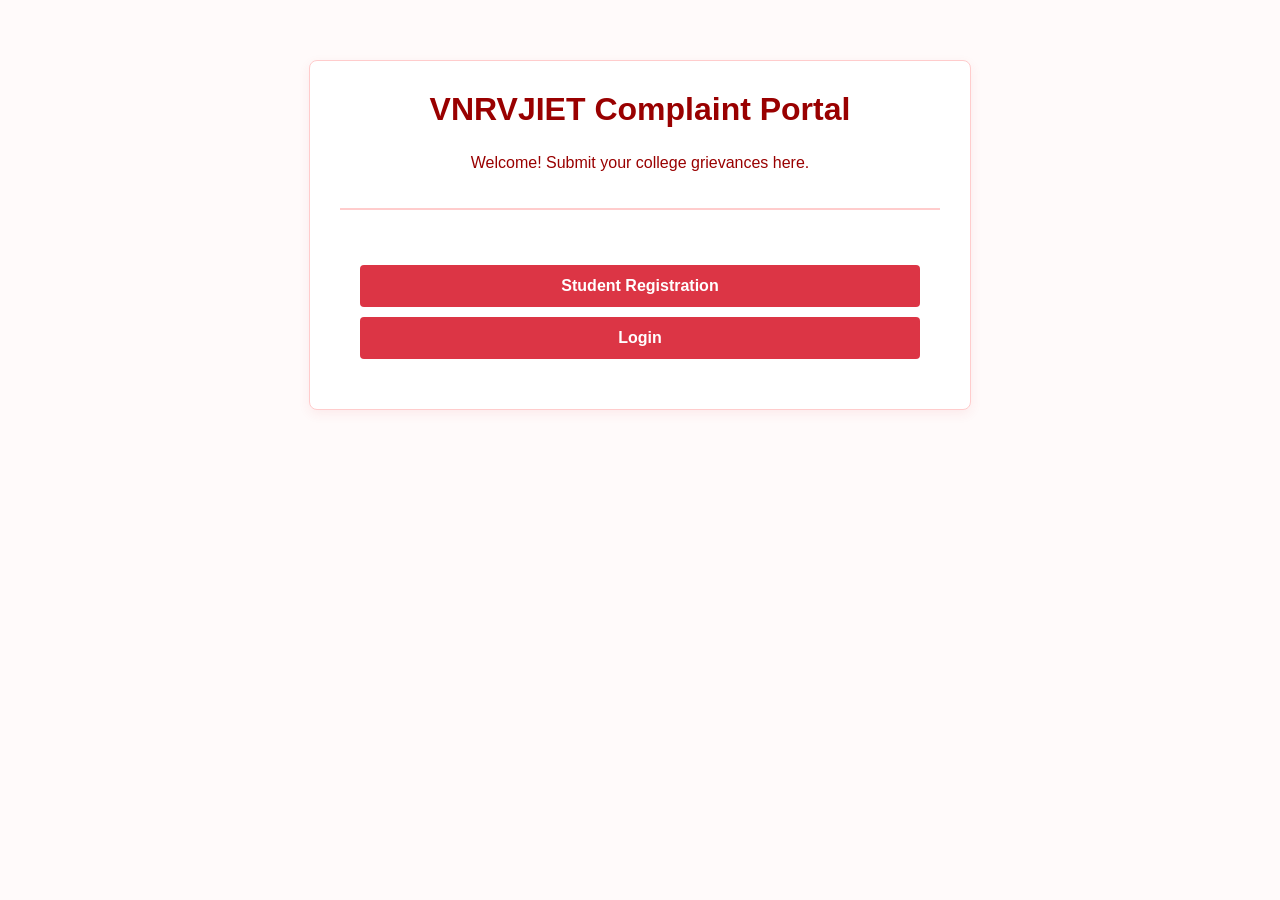
<file: WebContent/index.html>
<!DOCTYPE html>
<html>
<head>
  <title>College Complaint System</title>
  <link rel="stylesheet" href="css/style.css" />
</head>
<body>
  <div class="container">
    <div class="header">
      <h1>VNRVJIET Complaint Portal</h1>
      <p>Welcome! Submit your college grievances here.</p>
    </div>
    
    <div style="text-align: center; padding: 20px;">
      <a href="register.html" class="btn">Student Registration</a>
      <a href="login.html" class="btn">Login</a>
    </div>
  </div>
</body>
</html>
</file>
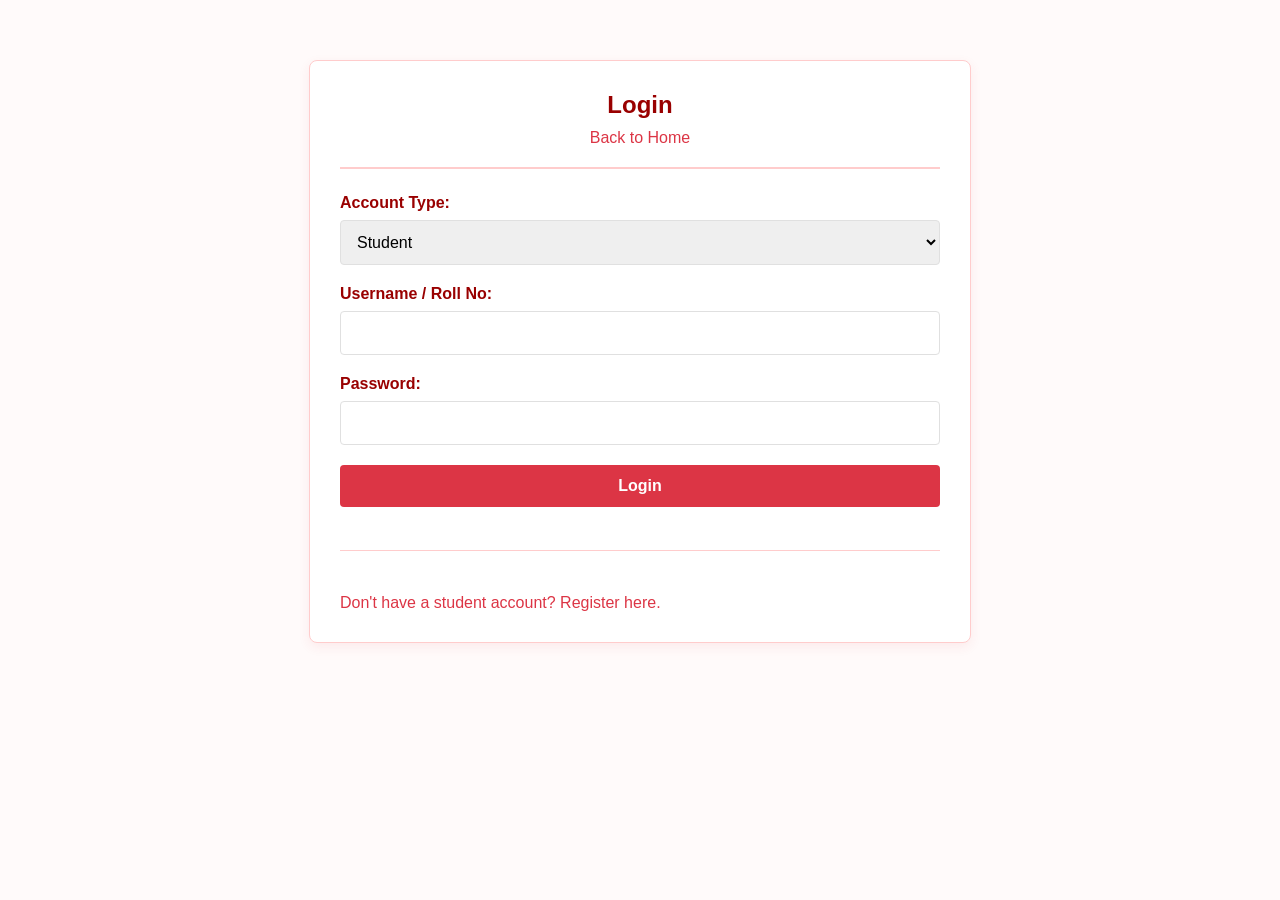
<file: WebContent/login.html>
<!DOCTYPE html>
<html>
<head>
  <title>Login - Complaint System</title>
  <link rel="stylesheet" href="css/style.css" />
</head>
<body>
  <div class="container">
    <div class="header">
      <h2>Login</h2>
      <a href="index.html">Back to Home</a>
    </div>
    
    <div id="error-message" class="msg-error" style="display: none;">
      Invalid password. Please try again.
    </div>
    
    <form action="LoginServlet" method="POST">
      <div class="form-group">
        <label>Account Type:</label>
        <select name="role">
          <option value="student">Student</option>
          <option value="admin">Admin</option>
        </select>
      </div>
      <div class="form-group">
        <label>Username / Roll No:</label>
        <input type="text" name="identifier" required>
      </div>
      <div class="form-group">
        <label>Password:</label>
        <input type="password" name="password" required>
      </div>
      <button type="submit" class="btn">Login</button>
    </form>
    
    <br><hr><br>
    <a href="register.html">Don't have a student account? Register here.</a>
  </div>

  <script>
    window.onload = function() {
      const urlParams = new URLSearchParams(window.location.search);
      if (urlParams.has('error')) {
        document.getElementById('error-message').style.display = 'block';
      }
    };
  </script>
</body>
</html>
</file>
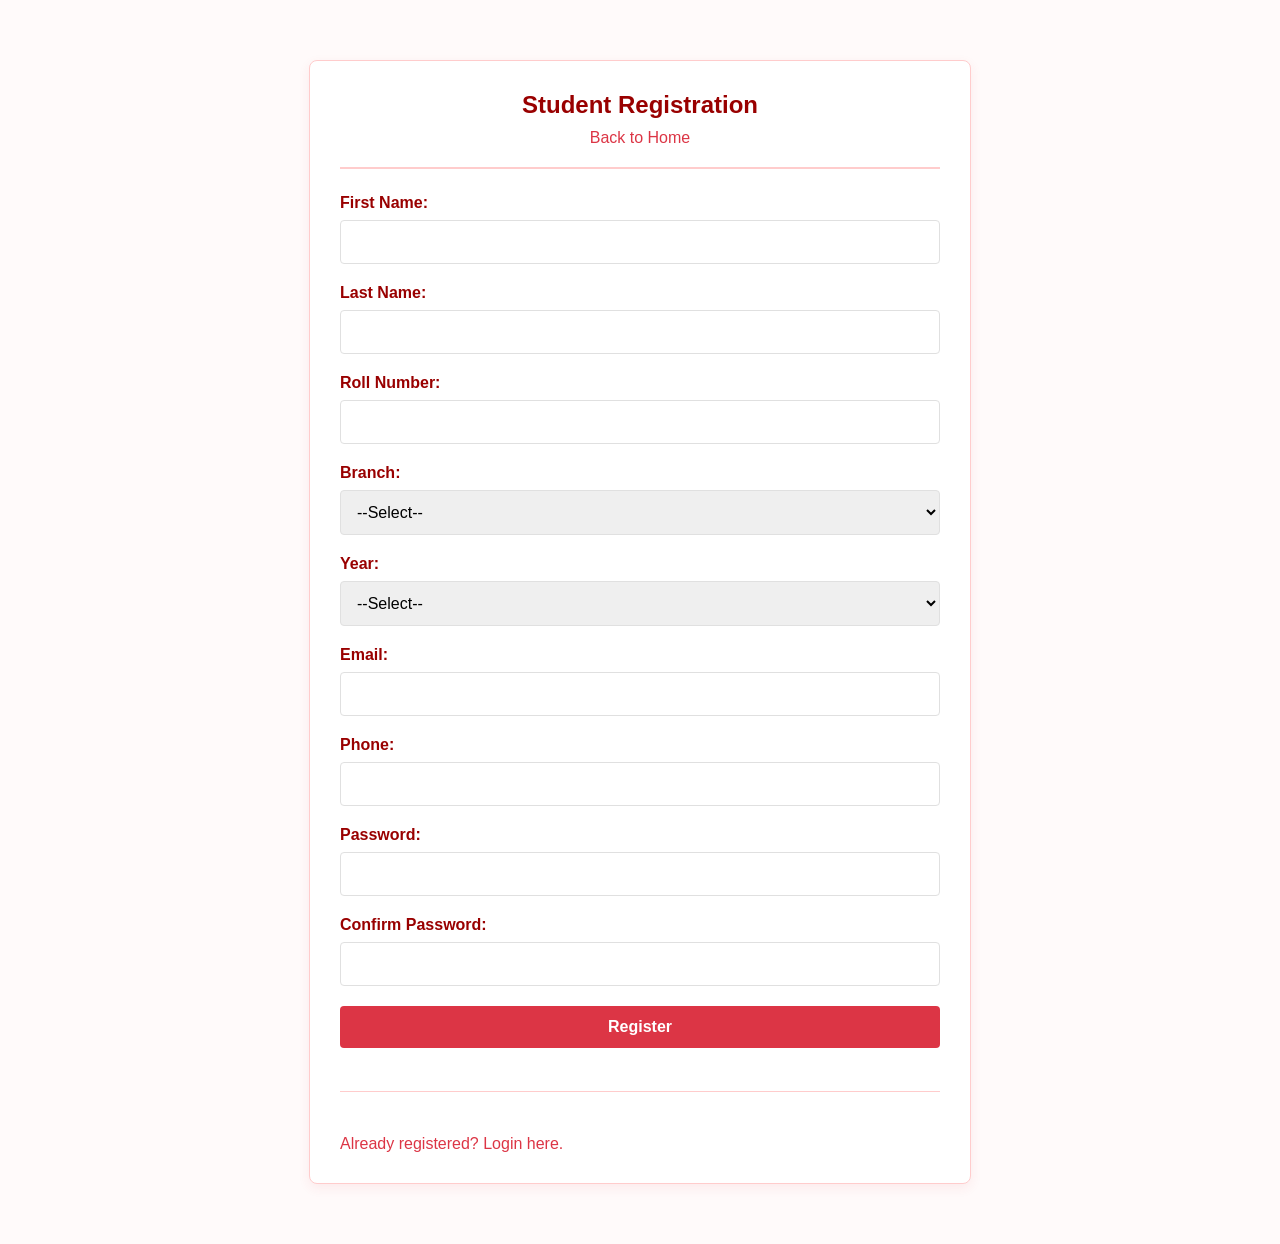
<file: WebContent/register.html>
<!DOCTYPE html>
<html>

<head>
  <title>Register - Complaint System</title>
  <link rel="stylesheet" href="css/style.css" />
</head>

<body>
  <div class="container">
    <div class="header">
      <h2>Student Registration</h2>
      <a href="index.html">Back to Home</a>
    </div>
    <form action="RegisterServlet" method="POST" onsubmit="return validateForm()">

      <div class="form-group">
        <label>First Name:</label>
        <input type="text" name="firstName" required>
      </div>

      <div class="form-group">
        <label>Last Name:</label>
        <input type="text" name="lastName" required>
      </div>

      <div class="form-group">
        <label>Roll Number:</label>
        <input type="text" id="rollNo" name="rollNo" required>
      </div>

      <div class="form-group">
        <label>Branch:</label>
        <select name="branch" required>
          <option value="">--Select--</option>
          <option>CSE</option>
          <option>ECE</option>
          <option>IT</option>
          <option>ME</option>
          <option>EEE</option>
          <option>Civil</option>
        </select>
      </div>

      <div class="form-group">
        <label>Year:</label>
        <select name="year" required>
          <option value="">--Select--</option>
          <option value="1">1</option>
          <option value="2">2</option>
          <option value="3">3</option>
          <option value="4">4</option>
        </select>
      </div>

      <div class="form-group">
        <label>Email:</label>
        <input type="email" name="email" required>
      </div>

      <div class="form-group">
        <label>Phone:</label>
        <input type="text" id="phone" name="phone" required>
      </div>

      <div class="form-group">
        <label>Password:</label>
        <input type="password" id="pw1" name="password" required>
      </div>

      <div class="form-group">
        <label>Confirm Password:</label>
        <input type="password" id="pw2" name="confirmPassword" required>
      </div>

      <button type="submit" class="btn">Register</button>
    </form>

    <br>
    <hr><br>
    <a href="login.html">Already registered? Login here.</a>
  </div>

  <script>
    function validateForm() {
      var roll = document.getElementById("rollNo").value;
      if (roll.trim().length < 5) { alert("Please enter a valid Roll No."); return false; }

      var phone = document.getElementById("phone").value;
      if (phone.length !== 10) { alert("Phone must be exactly 10 digits."); return false; }

      var p1 = document.getElementById("pw1").value;
      var p2 = document.getElementById("pw2").value;
      if (p1.length < 6) { alert("Password must be at least 6 characters."); return false; }
      if (p1 !== p2) { alert("Passwords do not match."); return false; }

      return true;
    }
  </script>
</body>

</html>
</file>
<file: WebContent/css/style.css>
body { font-family: 'Segoe UI', Tahoma, Geneva, Verdana, sans-serif; background-color: #fffafa; margin: 0; padding: 20px; color: #333; }
.container { width: 90%; max-width: 600px; margin: 40px auto; background: #ffffff; padding: 30px; border: 1px solid #ffcccc; border-radius: 8px; box-shadow: 0 4px 12px rgba(220, 53, 69, 0.08); display: flex; flex-direction: column; }
table { width: 100%; border-collapse: collapse; margin-top: 20px; }
th, td { border: 1px solid #ffcccc; padding: 12px; text-align: left; }
th { background-color: #ffe6e6; color: #990000; font-weight: bold; }
.btn { padding: 12px 20px; cursor: pointer; text-decoration: none; border: none; background: #dc3545; color: #ffffff; display: block; width: 100%; text-align: center; margin-top: 10px; border-radius: 4px; font-size: 16px; font-weight: bold; transition: background-color 0.3s ease; box-sizing: border-box; }
.btn:hover { background: #c82333; }
.msg-success { color: #28a745; font-weight: bold; margin-bottom: 15px; text-align: center; }
.msg-error { color: #dc3545; font-weight: bold; margin-bottom: 15px; padding: 10px; background-color: #ffe6e6; border: 1px solid #ff9999; border-radius: 4px; text-align: center; }
.form-group { margin-bottom: 20px; display: flex; flex-direction: column; }
label { font-weight: bold; color: #990000; margin-bottom: 8px; display: block; }
input[type="text"], input[type="password"], input[type="email"], select { padding: 12px; border: 1px solid #e0e0e0; border-radius: 4px; font-size: 16px; width: 100%; box-sizing: border-box; transition: border-color 0.3s ease, box-shadow 0.3s ease; }
input:focus, select:focus { outline: none; border-color: #dc3545; box-shadow: 0 0 5px rgba(220, 53, 69, 0.3); }
.header { text-align: center; border-bottom: 2px solid #ffcccc; padding-bottom: 20px; margin-bottom: 25px; color: #990000; display: flex; flex-direction: column; gap: 10px; }
.header h1, .header h2 { margin: 0; }
.badge { font-weight: bold; color: #dc3545; }
a { color: #dc3545; text-decoration: none; }
a:hover { text-decoration: underline; }
hr { border: 0; border-top: 1px solid #ffcccc; margin: 25px 0; }
</file>
